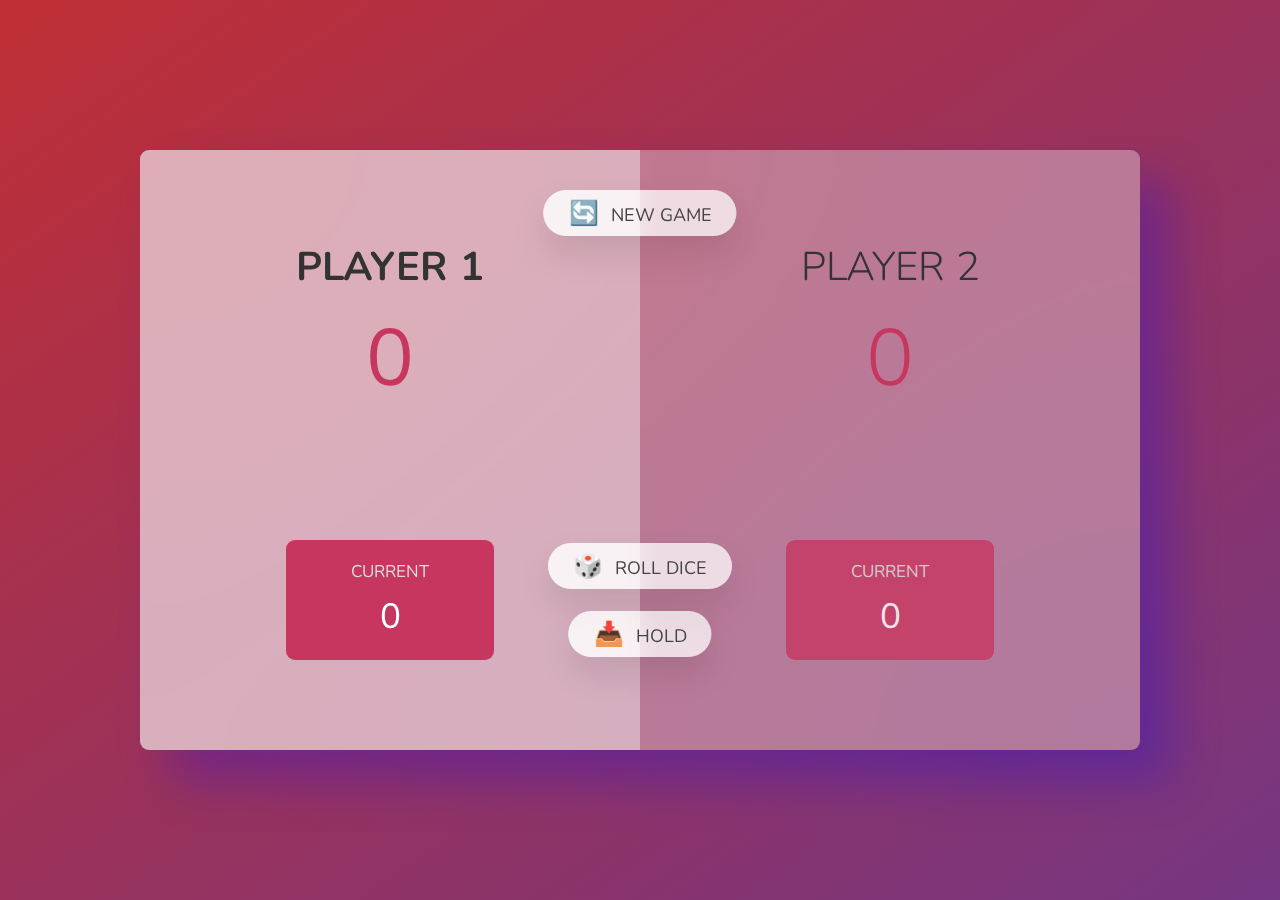
<file: index.html>
<!DOCTYPE html>
<html lang="en">
  <head>
    <meta charset="UTF-8" />
    <meta name="viewport" content="width=device-width, initial-scale=1.0" />
    <meta http-equiv="X-UA-Compatible" content="ie=edge" />
    <link rel="stylesheet" href="style.css" />
    <link
      rel="icon"
      href="https://th.bing.com/th/id/OIP.E4gCagrjAkQ5td5qjSc3rwHaE7?pid=ImgDet&rs=1"
    />
    <title>Pig Game</title>
  </head>
  <body>
    <main>
      <section class="player player--0 player--active">
        <h2 class="name" id="name--0">Player 1</h2>
        <p class="score" id="score--0">43</p>
        <div class="current">
          <p class="current-label">Current</p>
          <p class="current-score" id="current--0">0</p>
        </div>
      </section>
      <section class="player player--1">
        <h2 class="name" id="name--1">Player 2</h2>
        <p class="score" id="score--1">24</p>
        <div class="current">
          <p class="current-label">Current</p>
          <p class="current-score" id="current--1">0</p>
        </div>
      </section>

      <img src="dice-5.png" alt="Playing dice" class="dice" />
      <button class="btn btn--new">🔄 New game</button>
      <button class="btn btn--roll">🎲 Roll dice</button>
      <button class="btn btn--hold">📥 Hold</button>
    </main>
    <script src="script.js"></script>
  </body>
</html>
</file>
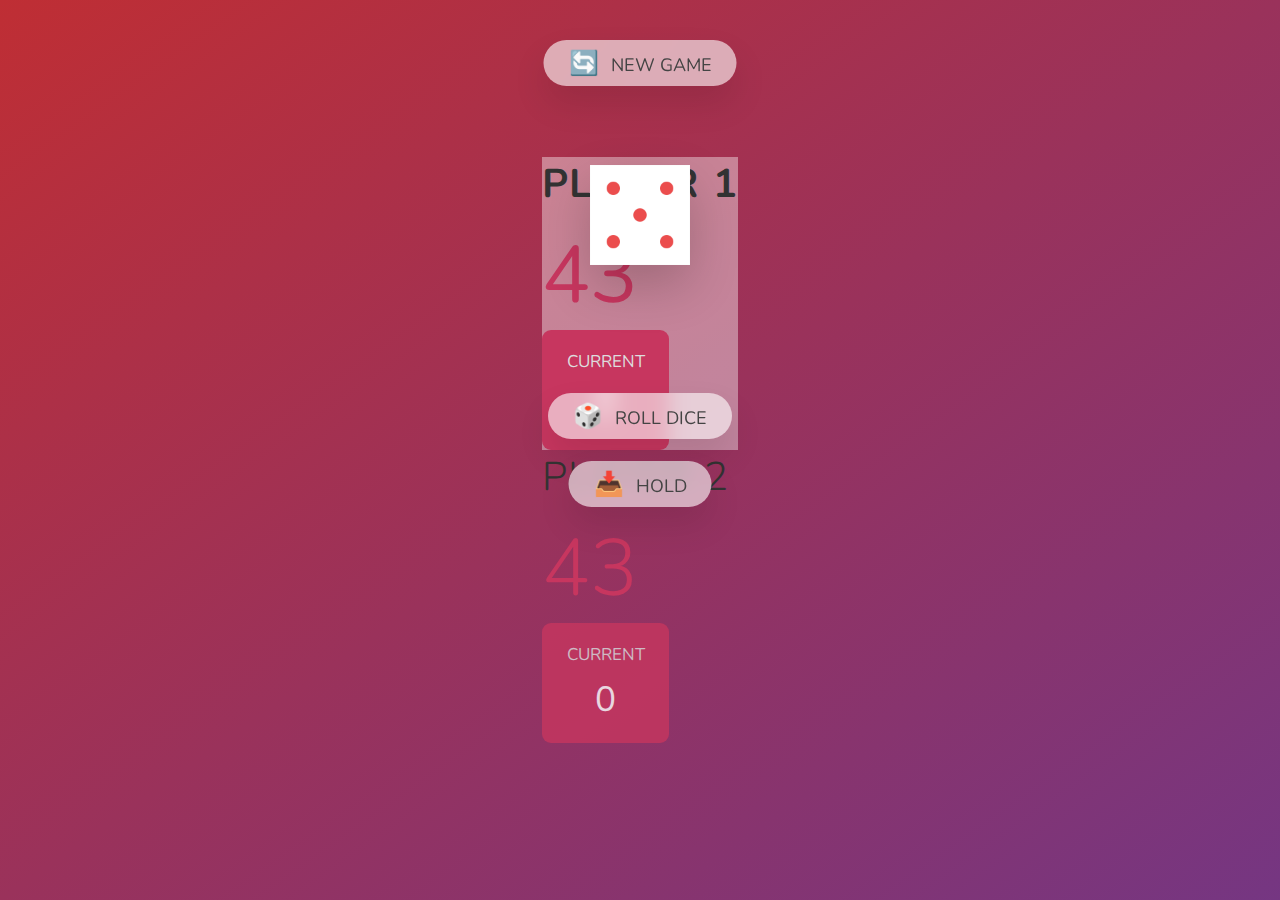
<file: index2.html>
<!DOCTYPE html>
<html lang="en">
  <head>
    <meta charset="UTF-8" />
    <meta http-equiv="X-UA-Compatible" content="IE=edge" />
    <meta name="viewport" content="width=device-width, initial-scale=1.0" />
    <title>Pig Game</title>
    <link rel="stylesheet" href="style2.css" />
  </head>
  <body>
    <main>
      <section class="player player--0 player--active">
        <h2 class="name" id="name--0">Player 1</h2>
        <p class="score" id="score--0">43</p>
        <div class="current">
          <p class="current-label">Current</p>
          <p class="current-score" id="current--1">0</p>
        </div>
      </section>
      <section class="player player--1">
        <h2 class="name" id="name--1">Player 2</h2>
        <p class="score" id="score--1">43</p>

        <div class="current">
          <p class="current-label">Current</p>
          <p class="current-score" id="current--1">0</p>
        </div>
      </section>

      <img src="dice-5.png" alt="Playing dice" class="dice" />
      <button class="btn new-game">🔄 New Game</button>
      <button class="btn roll-dice">🎲 Roll Dice</button>
      <button class="btn hold">📥 Hold</button>
    </main>
  </body>
</html>
</file>
<file: style.css>
@import url("https://fonts.googleapis.com/css2?family=Nunito&display=swap");

* {
  
  margin: 0;
  padding: 0;
  box-sizing: inherit;
}

html {
  font-size: 62.5%;
  box-sizing: border-box;
}

body {
  font-family: "Nunito", sans-serif;
  font-weight: 400;
  height: 100vh;
  color: #333;
  background-image: linear-gradient(to top left, #753682 0%, #bf2e34 100%);
  display: flex;
  align-items: center;
  justify-content: center;
}

/* LAYOUT */
main {
  position: relative;
  width: 100rem;
  height: 60rem;
  background-color: rgba(255, 255, 255, 0.35);
  backdrop-filter: blur(200px);
  filter: blur();
  box-shadow: 3rem 3rem 5rem rgba(0, 4, 252, 0.25);
  border-radius: 9px;
  overflow: hidden;
  display: flex;
}

.player {
  flex: 50%;
  padding: 9rem;
  display: flex;
  flex-direction: column;
  align-items: center;
  transition: all 0.75s;
}

/* ELEMENTS */
.name {
  position: relative;
  font-size: 4rem;
  text-transform: uppercase;
  /* letter-spacing: 1px; */
  word-spacing: 2px;
  font-weight: 300;
  margin-bottom: 1rem;
}

.score {
  font-size: 8rem;
  font-weight: 300;
  color: #c7365f;
  margin-bottom: auto;
}

.player--active {
  background-color: rgba(255, 255, 255, 0.4);
}
.player--active .name {
  font-weight: 700;
}
.player--active .score {
  font-weight: 400;
}

.player--active .current {
  opacity: 1;
}

.current {
  background-color: #c7365f;
  opacity: 0.8;
  border-radius: 9px;
  color: #fff;
  width: 65%;
  padding: 2rem;
  text-align: center;
  transition: all 0.75s;
}

.current-label {
  text-transform: uppercase;
  margin-bottom: 1rem;
  font-size: 1.7rem;
  color: #ddd;
}

.current-score {
  font-size: 3.5rem;
}

/* ABSOLUTE POSITIONED ELEMENTS */
.btn {
  position: absolute;
  left: 50%;
  transform: translateX(-50%);
  color: #444;
  background: none;
  border: none;
  font-family: inherit;
  font-size: 1.8rem;
  text-transform: uppercase;
  cursor: pointer;
  font-weight: 400;
  transition: all 0.2s;

  background-color: white;
  background-color: rgba(255, 255, 255, 0.6);
  backdrop-filter: blur(10px);

  padding: 0.7rem 2.5rem;
  border-radius: 50rem;
  box-shadow: 0 1.75rem 3.5rem rgba(0, 0, 0, 0.1);
}

.btn::first-letter {
  font-size: 2.4rem;
  display: inline-block;
  margin-right: 0.7rem;
}

.btn--new {
  top: 4rem;
}
.btn--roll {
  top: 39.3rem;
}
.btn--hold {
  top: 46.1rem;
}

.btn:active {
  transform: translate(-50%, 3px);
  box-shadow: 0 1rem 2rem rgba(0, 0, 0, 0.15);
}

.btn:focus {
  outline: none;
}

.dice {
  position: absolute;
  left: 50%;
  top: 16.5rem;
  transform: translate(-50%);
  height: 10rem;
  /* box-shadow: 0 2rem 5rem rgba(0, 0, 0, 0.2); */
}

.player--winner {
  background-color: #2f2f2f;
}

.player--winner .name {
  font-weight: 700;
  color: #c7365f;
}

.hidden {
  display: none;
}
</file>
<file: style2.css>
@import url("https://fonts.googleapis.com/css2?family=Nunito&display=swap");

* {
  margin: 0;
  padding: 0;
  box-sizing: inherit;
}

html {
  font-size: 62.5%;
  box-sizing: border-box;
}

body {
  font-family: "Nunito", sans-serif;
  font-weight: 400;
  height: 100vh;
  color: #333;
  background-image: linear-gradient(to top left, #753682 0%, #bf2e34 100%);
  display: flex;
  align-items: center;
  justify-content: center;
}
.name {
    position: relative;
    font-size: 4rem;
    text-transform: uppercase;
    letter-spacing: 1px;
    word-spacing: 2px;
    font-weight: 300;
    margin-bottom: 1rem;
  }


  .player--active {
    background-color: rgba(255, 255, 255, 0.4);
  }
  .player--active .name {
    font-weight: 700;
  }
  .player--active .score {
    font-weight: 400;
  }
  
  .player--active .current {
    opacity: 1;
  }
  
  .score {
    font-size: 8rem;
    font-weight: 300;
    color: #c7365f;
    margin-bottom: auto;
  }
  
.current {
    background-color: #c7365f;
    opacity: 0.8;
    border-radius: 9px;
    color: #fff;
    width: 65%;
    padding: 2rem;
    text-align: center;
    transition: all 0.75s;
  }
  
  .current-label {
    text-transform: uppercase;
    margin-bottom: 1rem;
    font-size: 1.7rem;
    color: #ddd;
  }
  
  .current-score {
    font-size: 3.5rem;
  }
  
  
  .dice {
    position: absolute;
    left: 50%;
    top: 16.5rem;
    transform: translateX(-50%);
    height: 10rem;
    box-shadow: 0 2rem 5rem rgba(0, 0, 0, 0.2);
  }
  .btn {
    position: absolute;
    left: 50%;
    transform: translateX(-50%);
    color: #444;
    background: none;
    border: none;
    font-family: inherit;
    font-size: 1.8rem;
    text-transform: uppercase;
    cursor: pointer;
    font-weight: 400;
    transition: all 0.2s;
  
    background-color: white;
    background-color: rgba(255, 255, 255, 0.6);
    backdrop-filter: blur(10px);
  
    padding: 0.7rem 2.5rem;
    border-radius: 50rem;
    box-shadow: 0 1.75rem 3.5rem rgba(0, 0, 0, 0.1);
  }
  .btn::first-letter {
    font-size: 2.4rem;
    display: inline-block;
    margin-right: 0.7rem;
  }
  .new-game {
    top: 4rem;
  }
  .roll-dice {
    top: 39.3rem;
  }
  .hold {
    top: 46.1rem;
  }
    
  
.btn:active {
    transform: translate(-50%, 3px);
    box-shadow: 0 1rem 2rem rgba(0, 0, 0, 0.15);
  }
  
  .btn:focus {
    outline: none;
  }
  
  .dice {
    position: absolute;
    left: 50%;
    top: 16.5rem;
    transform: translateX(-50%);
    height: 10rem;
    box-shadow: 0 2rem 5rem rgba(0, 0, 0, 0.2);
  }
  
  .player--winner {
    background-color: #2f2f2f;
  }
</file>
